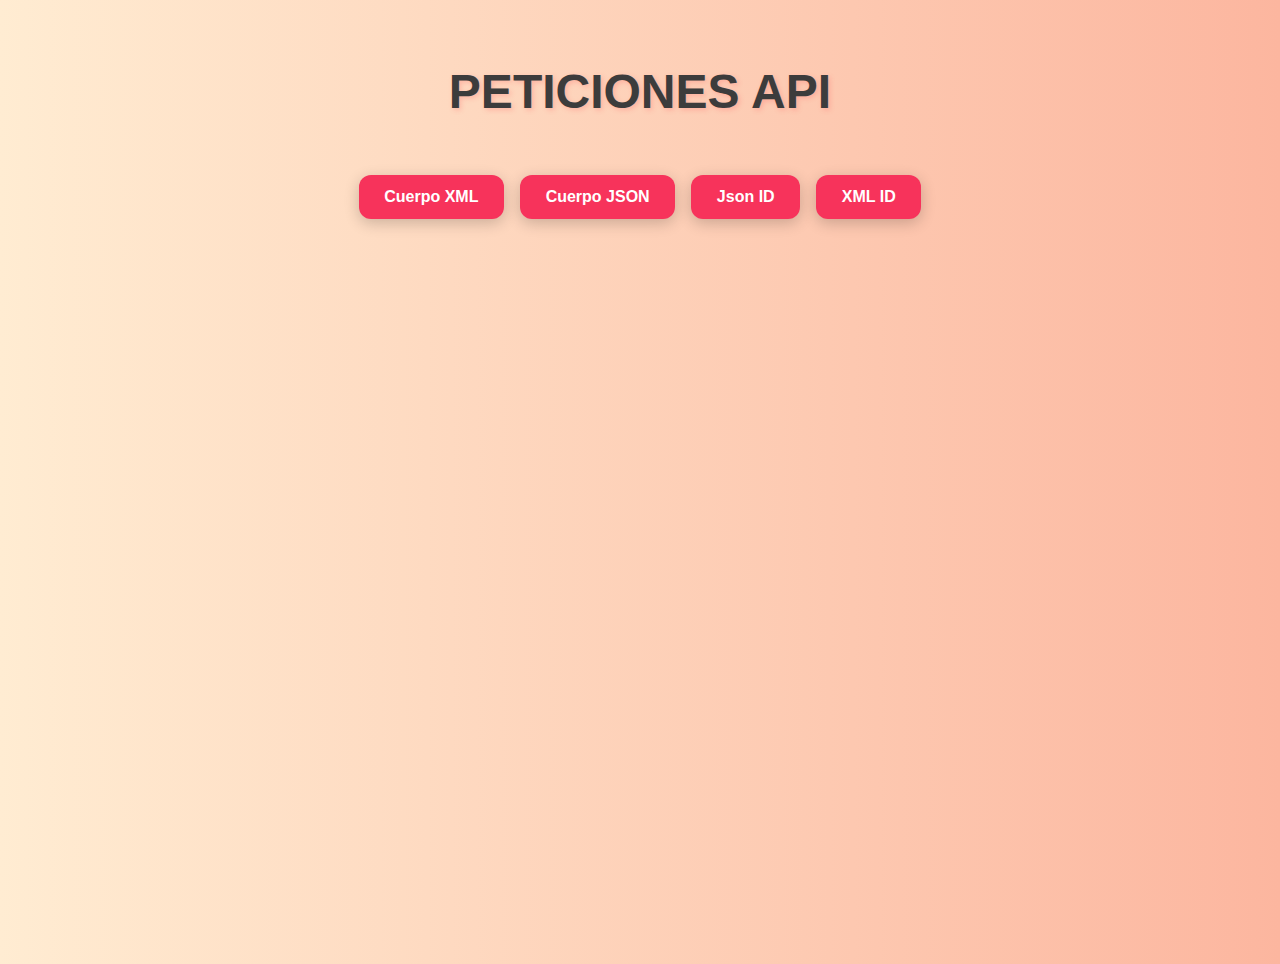
<file: Módulo 3 - DJS/Index.html>
<!DOCTYPE html>
<html lang="en">
<head>
    <meta charset="UTF-8">
    <meta name="viewport" content="width=device-width, initial-scale=1.0">
    <title>PETICIONES API</title>
    <link rel="stylesheet" href="style.css">
    <script src="script.js"></script>
</head>
<body>
    <H1>PETICIONES API</H1>
    <img id="dogImage" style="max-width: 300px;">

    <div class="BotonesPeticion">
        <button onclick="getxml()">Cuerpo XML </button>
        <button onclick="getJSON()">Cuerpo JSON</button>
        <button id="GetIdApi" onclick="getId()">Json ID</button>
        <button id="GetIdApi" onclick="getIdXML()">XML ID</button>
    </div>

</body>
</html>
</file>
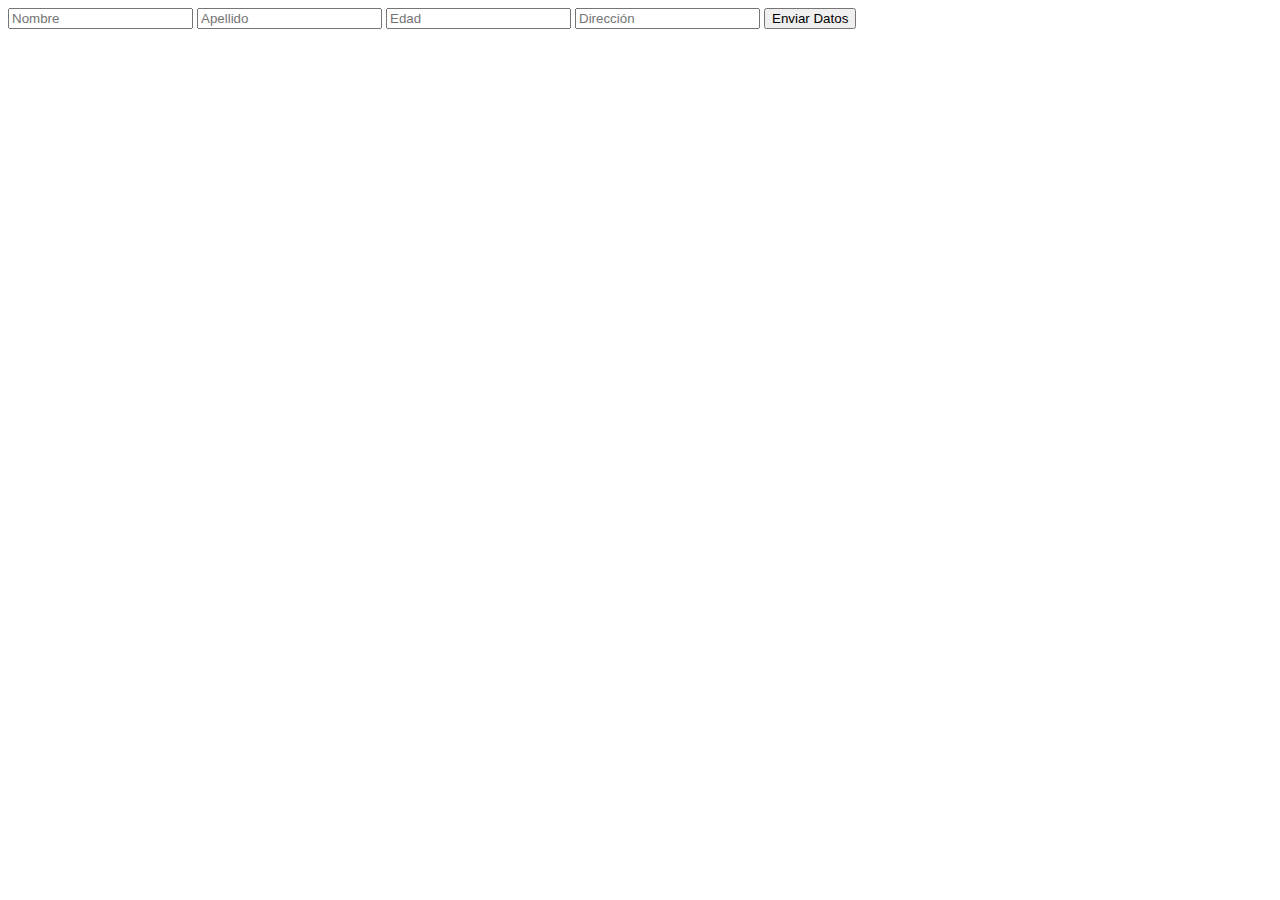
<file: Módulo 4- LocalStorage/index.html>
<!DOCTYPE html>
<html lang="en">
<head>
    <meta charset="UTF-8">
    <meta name="viewport" content="width=device-width, initial-scale=1.0">
    <title>LocalStorage</title>
</head>
<body>
    <form id="userForm">
        <input type="text" id="nombre" placeholder="Nombre" required>
        <input type="text" id="apellido" placeholder="Apellido" required>
        <input type="number" id="edad" placeholder="Edad" required>
        <input type="text" id="direccion" placeholder="Dirección" required>
        <button type="submit">Enviar Datos</button>
    </form>
    <div id="datosGuardados"></div>
    <script src="features.js"></script>
</body>
</html>
</file>
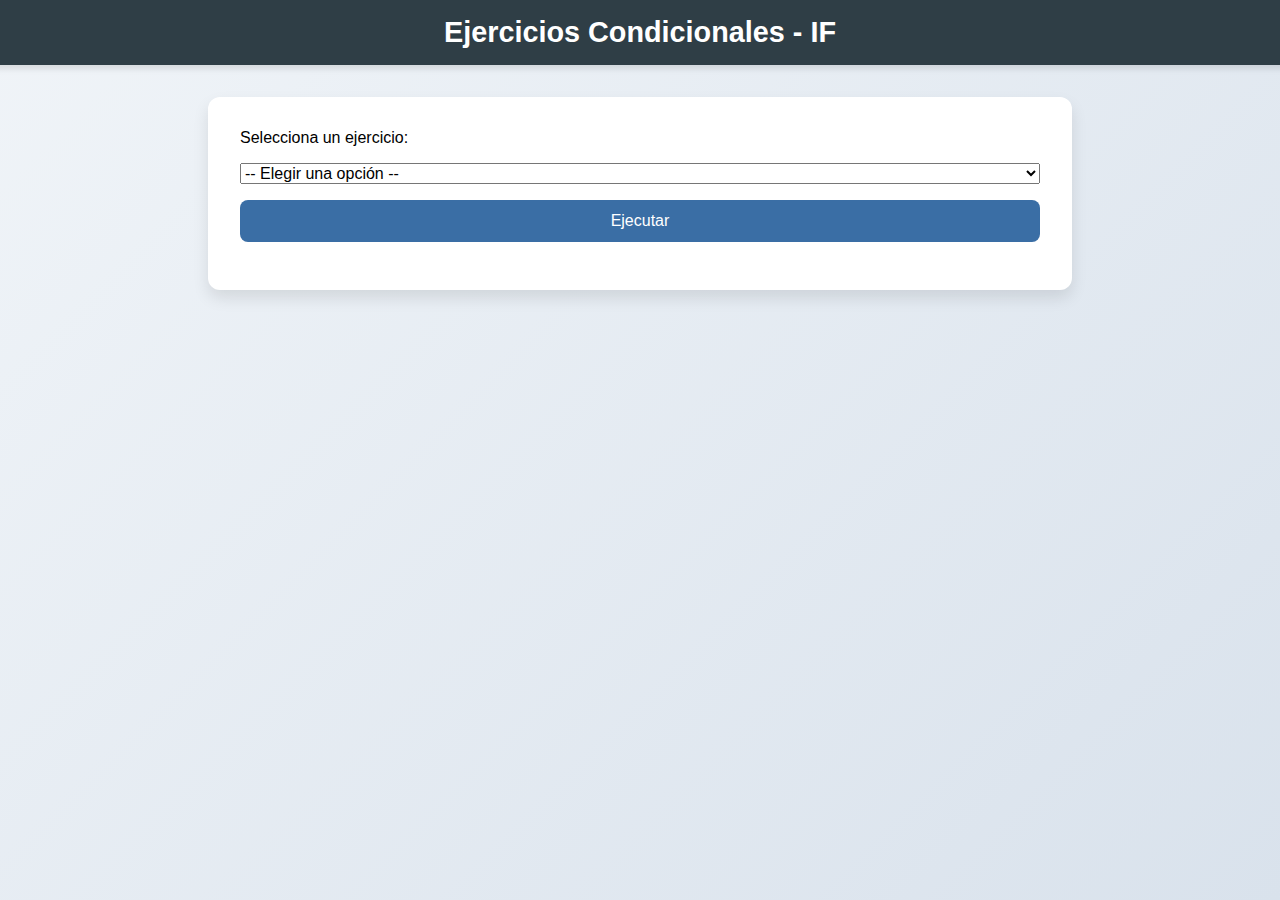
<file: Módulo 2 - Condicionales/mainIf.html>
<!DOCTYPE html>
<html lang="es">
<head>
<meta charset="UTF-8">
<meta name="viewport" content="width=device-width, initial-scale=1.0">
    <link rel="stylesheet" href="styleMainIf.css">
    <script src="Functions.js"></script>
<title>PRACTICA 2 - IF</title>

</head>
<body>
<header>
<h1>Ejercicios Condicionales - IF</h1>
</header>

<main>
<label for="ejercicio">Selecciona un ejercicio:</label>
<select id="ejercicio" onchange="mostrarInputs()">
    <option value="">-- Elegir una opción --</option>
    <option value="1">1. Número positivo o negativo</option>
    <option value="2">2. Mayor de edad</option>
    <option value="3">3. Número par o impar</option>
    <option value="4">4. Calificación aprobatoria</option>
    <option value="5">5. Día de la semana</option>
    <option value="6">6. Mayor de dos números</option>
    <option value="7">7. Hora del día</option>
    <option value="8">8. Número en un rango</option>
    <option value="9">9. Meses del año</option>
    <option value="10">10. Multiplicación si > 100</option>
</select>

<div id="inputs"></div>

<button onclick="ejecutarEjercicio()">Ejecutar</button>

<div class="resultado" id="resultado"></div>
</main>

</body>
</html>
</file>
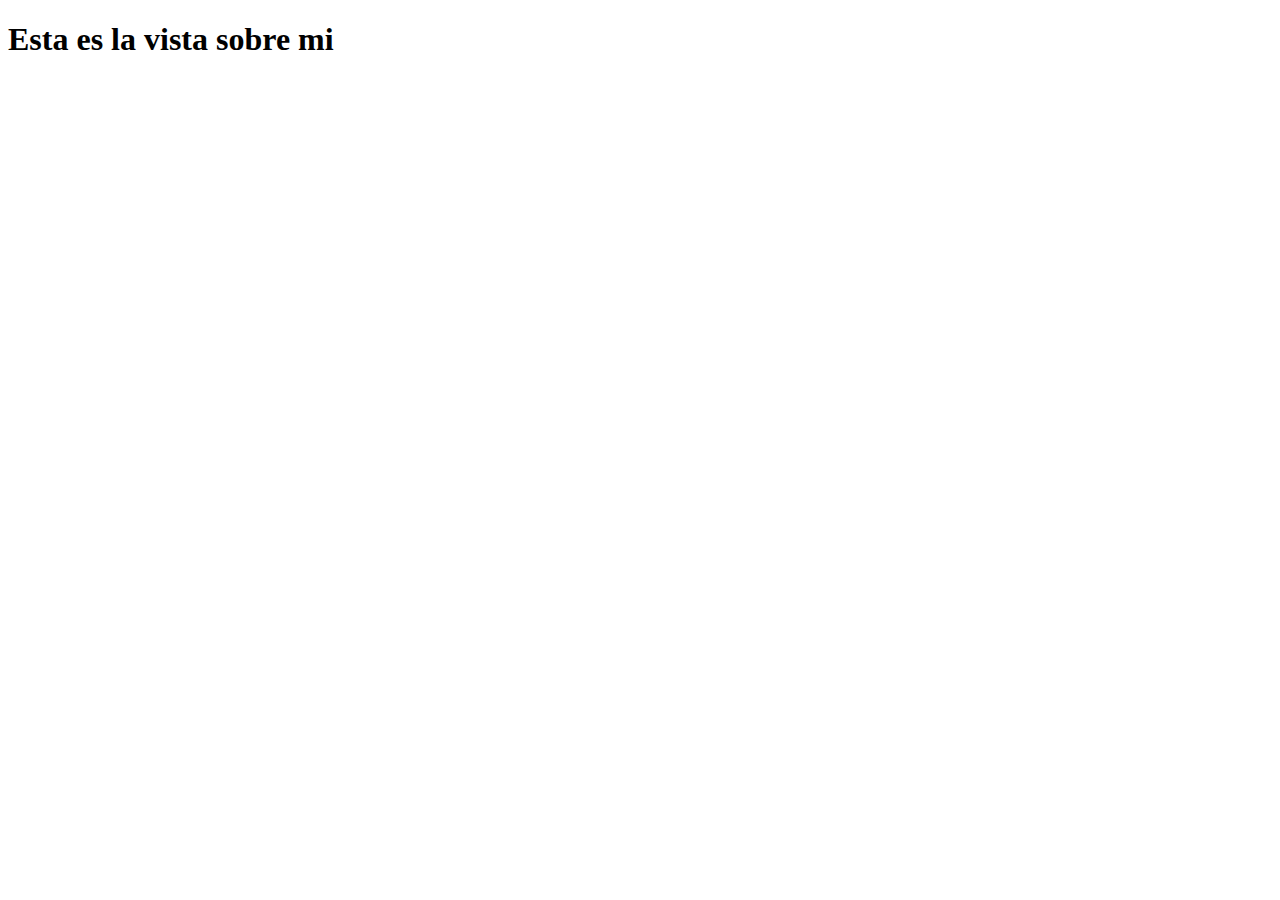
<file: Módulo 1 - HTML y Css/Proyectos/aboutme.html>
<!DOCTYPE html>
<html lang="en">
<head>
    <meta charset="UTF-8">
    <meta name="viewport" content="width=device-width, initial-scale=1.0">
    <title>Sobre mi</title>
</head>
<body>
    <h1>Esta es la vista sobre mi</h1>
</body>
</html>
</file>
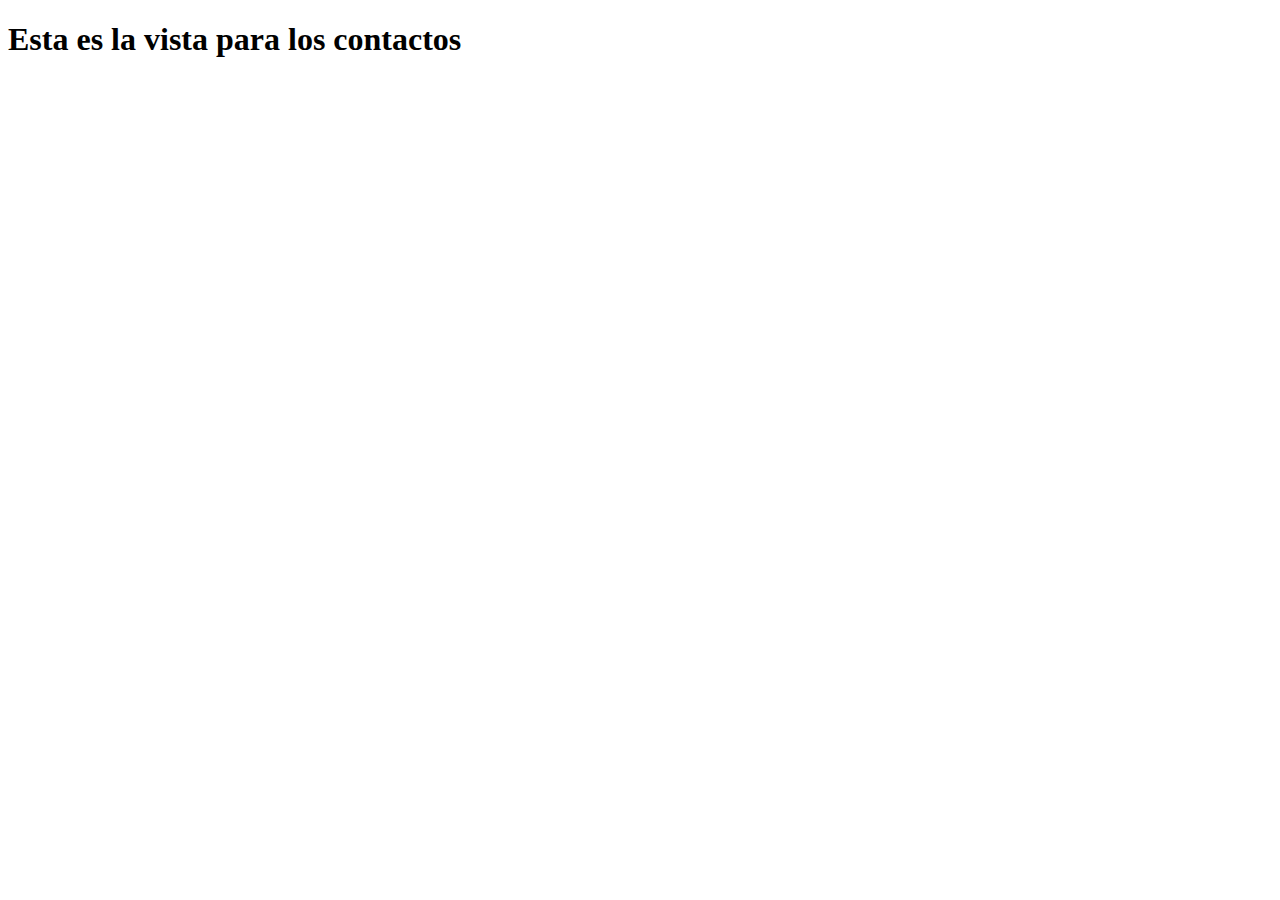
<file: Módulo 1 - HTML y Css/Proyectos/contact.html>
<!DOCTYPE html>
<html lang="en">
<head>
    <meta charset="UTF-8">
    <meta name="viewport" content="width=device-width, initial-scale=1.0">
    <title>Contact</title>
</head>
<body>
    <h1>Esta es la vista para los contactos</h1>
</body>
</html>
</file>
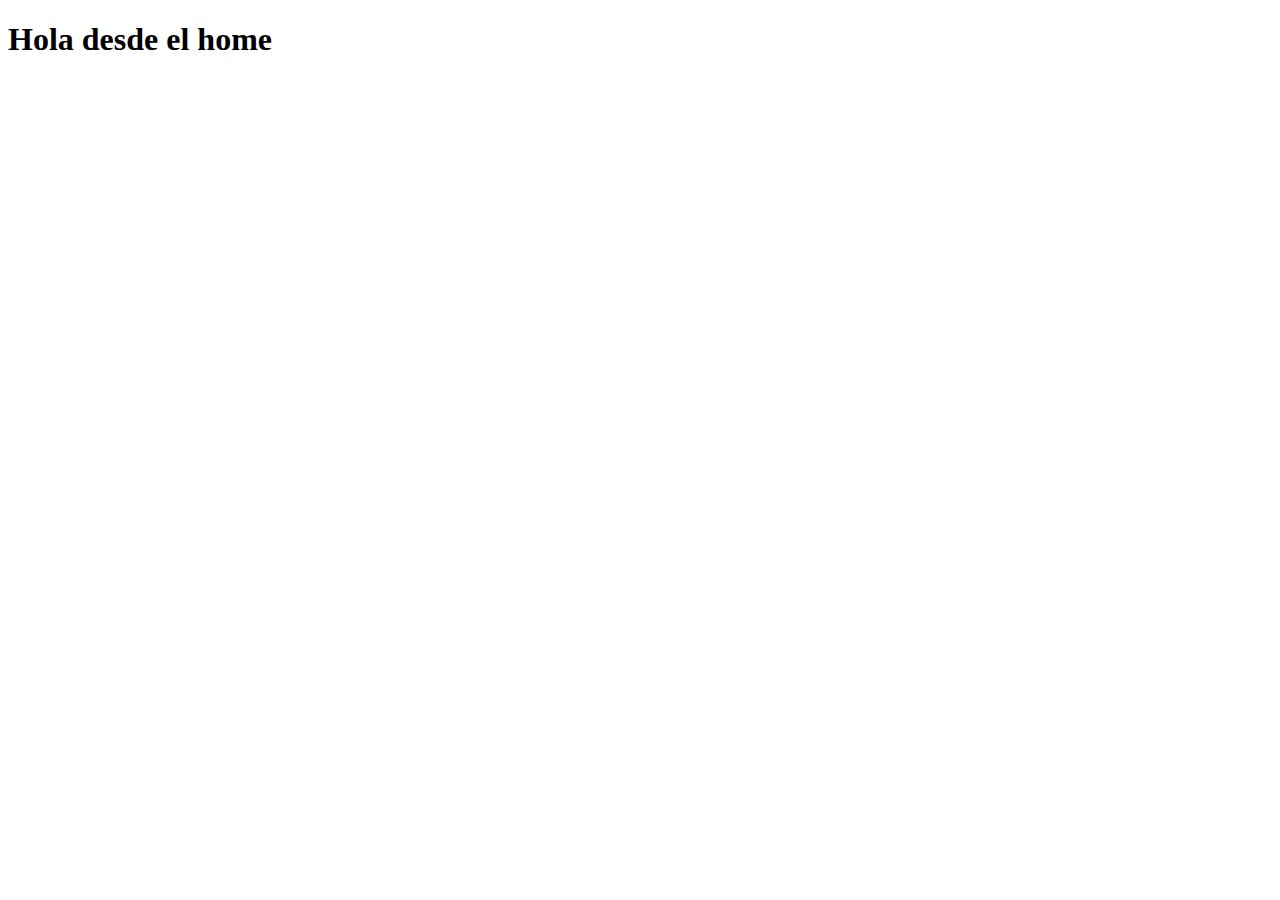
<file: Módulo 1 - HTML y Css/Proyectos/home.html>
<!DOCTYPE html>
<html lang="en">
<head>
    <meta charset="UTF-8">
    <meta name="viewport" content="width=device-width, initial-scale=1.0">
    <title>HOME</title>
</head>
<body>
    <h1>Hola desde el home</h1>
</body>
</html>
</file>
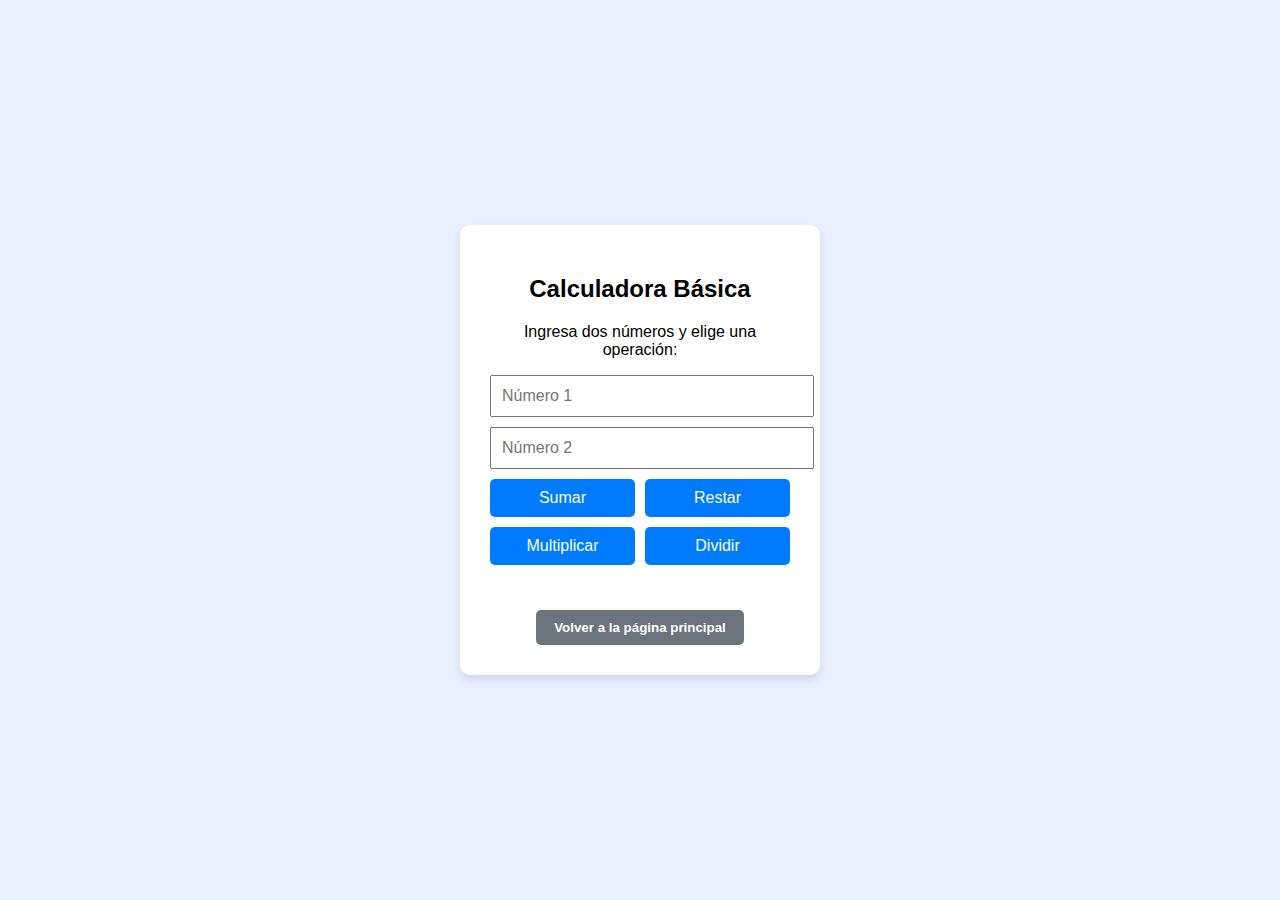
<file: Módulo 2/Mini Proyecto -Calculadora-/Features_Calculator.html>
<!DOCTYPE html>
<html lang="es">
<head>
  <meta charset="UTF-8">
  <title>Calculadora</title>
  <link rel="stylesheet" href="Styles_F.css">
</head>
<body class="calc-page">
  <div class="calculator-container">
    <h2>Calculadora Básica</h2>
    <p>Ingresa dos números y elige una operación:</p>

    <input type="number" id="num1" placeholder="Número 1">
    <input type="number" id="num2" placeholder="Número 2">

    <div class="button-grid">
      <button onclick="sumar()">Sumar</button>
      <button onclick="restar()">Restar</button>
      <button onclick="multiplicar()">Multiplicar</button>
      <button onclick="dividir()">Dividir</button>
    </div>
    <div style="margin-top: 25px;">
      <button class="back-home-btn" onclick="window.location.href='Main.html'">
        Volver a la página principal
      </button>
    </div>

  </div>
  
  <script src="functionalities_F.js"></script>
</body>
</html>
</file>
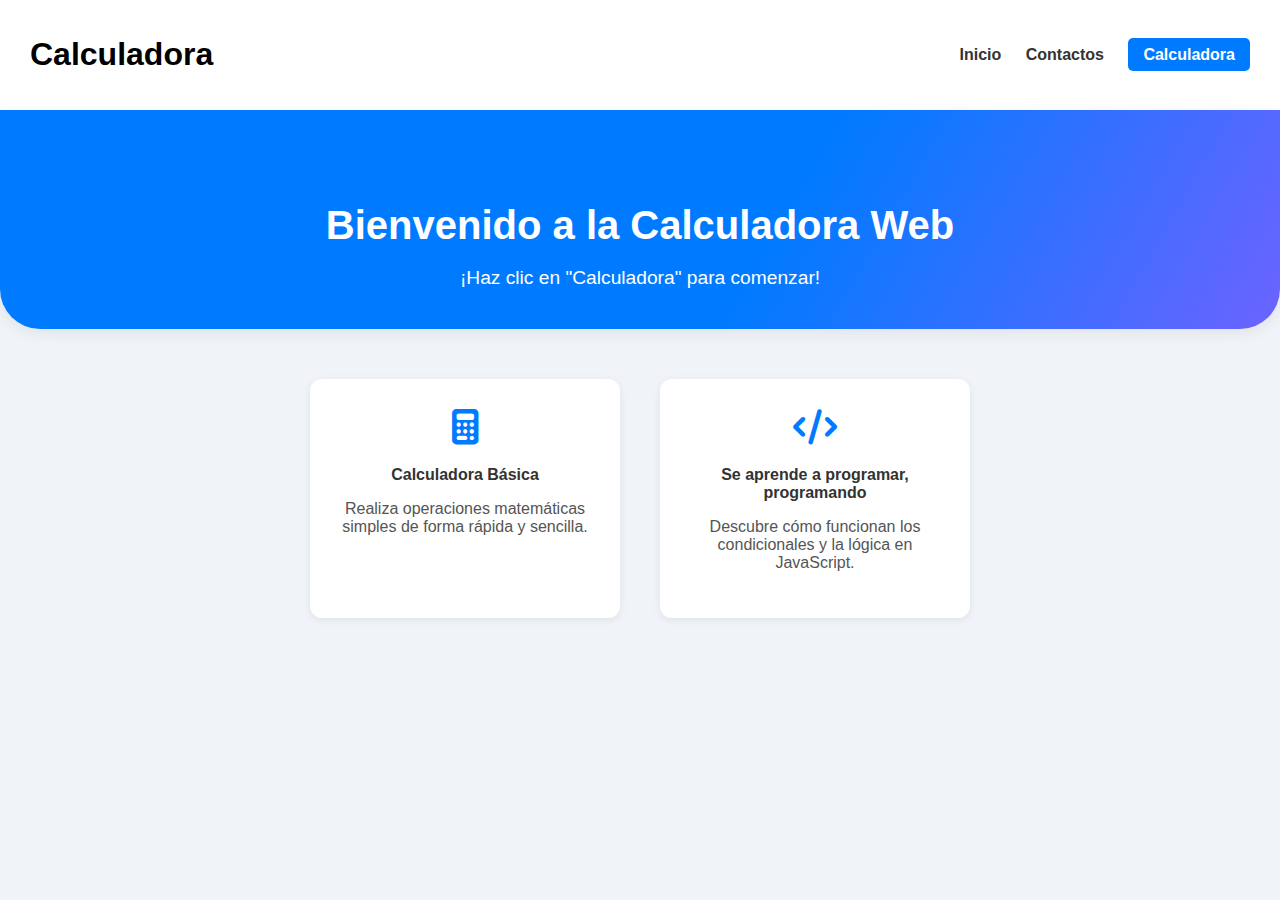
<file: Módulo 2/Mini Proyecto -Calculadora-/Main.html>
<!DOCTYPE html>
<html lang="es">
<head>
<meta charset="UTF-8">
<title>Página Principal</title>
<link rel="stylesheet" href="Styles_F.css">
<link rel="stylesheet" href="https://cdnjs.cloudflare.com/ajax/libs/font-awesome/6.5.0/css/all.min.css">

</head>
<body>
<nav class="navbar">
<h1>Calculadora</h1>
<div class="nav-links">
    <a href="#">Inicio</a>
    <a href="#" id="contactBtn">Contactos</a>
    <a href="Features_Calculator.html" class="btn">Calculadora</a>
</div>
</nav>

<!-- Contactos -->
<div class="modal-bg" id="modalContacto">
<div class="modal-content">
    <h3>Contacto</h3>
    <div class="icon-links">
    <a href="https://github.com/Ronny-Abreu?tab=overview&from=2025-05-01&to=2025-05-14" target="_blank" title="GitHub"><i class="fab fa-github"></i></a>
    <a href="https://discord.com/users/_slimreaperr" target="_blank" title="Discord"><i class="fab fa-discord"></i></a>
    </div>
</div>
</div>

<section class="hero-section">
<h2>Bienvenido a la Calculadora Web</h2>
<p>
¡Haz clic en "Calculadora" para comenzar!
</p>
</section>

<section class="features-section">
<div class="feature-card">
    <i class="fas fa-calculator"></i>
    <h4>Calculadora Básica</h4>
    <p>Realiza operaciones matemáticas simples de forma rápida y sencilla.</p>
</div>

<div class="feature-card">
    <i class="fas fa-code"></i>
    <h4>Se aprende a programar, programando</h4>
    <p>Descubre cómo funcionan los condicionales y la lógica en JavaScript.</p>
</div>

</section>

<script>
// Apertura del modal de Contactos
const contactBtn = document.getElementById('contactBtn');
const modal = document.getElementById('modalContacto');
contactBtn.onclick = function(e) {
    e.preventDefault();
    modal.classList.add('active');
};
modal.onclick = function(e) {
    if (e.target === modal) {
    modal.classList.remove('active');
    }
};

document.addEventListener('keydown', function(e) {
    if (e.key === "Escape") modal.classList.remove('active');
});
</script>

</body>
</html>
</file>
<file: Módulo 3 - DJS/style.css>
body {
      margin: 0;
      padding: 0;
      font-family: 'Segoe UI', Tahoma, Geneva, Verdana, sans-serif;
      background: linear-gradient(to right, #ffecd2, #fcb69f);
      color: #222;
      display: flex;
      flex-direction: column;
      align-items: center;
      justify-content: start;
      min-height: 100vh;
      padding: 2rem;
    }

    h1 {
      font-size: 3rem;
      margin-bottom: 1.5rem;
      color: #3c3c3c;
      text-shadow: 2px 2px 5px rgba(255, 100, 100, 0.3);
    }

    #dogImage {
      max-width: 500px;
      width: 100%;
      border-radius: 20px;
      box-shadow: 0 12px 30px rgba(0, 0, 0, 0.25);
      transition: transform 0.3s ease-in-out;
      margin-bottom: 2rem;
    }

    #dogImage:hover {
      transform: scale(1.03);
    }

    .BotonesPeticion {
      display: flex;
      flex-wrap: wrap;
      gap: 1rem;
      justify-content: center;
    }

    .BotonesPeticion button {
      padding: 0.8rem 1.6rem;
      font-size: 1rem;
      border: none;
      border-radius: 12px;
      background: #f7335b;
      color: white;
      font-weight: bold;
      cursor: pointer;
      transition: transform 0.2s ease, box-shadow 0.2s ease;
      box-shadow: 0 4px 15px rgba(0, 0, 0, 0.2);
    }

    .BotonesPeticion button:hover {
      transform: translateY(-3px);
      box-shadow: 0 6px 20px rgba(0, 0, 0, 0.3);
    }
</file>
<file: Módulo 2 - Condicionales/styleMainIf.css>
body {
    font-family: 'Segoe UI', sans-serif;
    background: linear-gradient(135deg, #f0f4f8, #d9e2ec);
    margin: 0;
    padding: 0;
    display: flex;
    flex-direction: column;
    align-items: center;
    min-height: 100vh;
}

header {
    background-color: #2f3e46;
    color: white;
    padding: 1rem 2rem;
    width: 100%;
    text-align: center;
    box-shadow: 0 4px 6px rgba(0,0,0,0.1);
}

h1 {
    margin: 0;
    font-size: 1.8rem;
}

main {
    width: 90%;
    max-width: 800px;
    margin: 2rem 0;
    background: white;
    border-radius: 12px;
    padding: 2rem;
    box-shadow: 0 8px 16px rgba(0,0,0,0.1);
}

label, select, input, button {
    display: block;
    width: 100%;
    margin-bottom: 1rem;
    font-size: 1rem;
}

button {
    background-color: #3a6ea5;
    color: white;
    padding: 0.75rem;
    border: none;
    border-radius: 8px;
    cursor: pointer;
    transition: background-color 0.3s;
}

button:hover {
    background-color: #2f5d8a;
}

.resultado {
    font-weight: bold;
    margin-top: 1rem;
    color: #333;
}
</file>
<file: Módulo 2/Mini Proyecto -Calculadora-/Styles_F.css>
body {
  margin: 0;
  font-family: Arial, sans-serif;
  background-color: #f0f4f8;
}

.navbar {
  display: flex;
  justify-content: space-between;
  align-items: center;
  background-color: #ffffff;
  padding: 15px 30px;
  box-shadow: 0 2px 4px rgba(0,0,0,0.1);
}

.nav-links a {
  margin-left: 20px;
  text-decoration: none;
  color: #333;
  font-weight: bold;
}

.nav-links .btn {
  padding: 8px 15px;
  background-color: #007BFF;
  color: white;
  border-radius: 5px;
}

.nav-links .btn:hover {
  background-color: #0056b3;
}

.main-content {
  text-align: center;
  margin-top: 100px;
}

.modal-bg {
      display: none;
      position: fixed;
      z-index: 1000;
      left: 0; top: 0;
      width: 100vw; height: 100vh;
      background: rgba(20, 20, 30, 0.95);
      justify-content: center;
      align-items: center;
    }
    .modal-bg.active { display: flex; }
    .modal-content {
      background: #23272f;
      padding: 40px 30px 30px 30px;
      border-radius: 12px;
      text-align: center;
      box-shadow: 0 8px 32px rgba(0,0,0,0.3);
      min-width: 300px;
    }
    .modal-content h3 {
      color: #fff;
      margin-bottom: 20px;
    }
    .icon-links {
      display: flex;
      justify-content: center;
      gap: 40px;
      margin-top: 10px;
    }
    .icon-links a {
      color: #fff;
      font-size: 2.5rem;
      transition: color 0.2s;
    }
    .icon-links a:hover {
      color: #007BFF;
    }
    /* Mejoras visuales para Main */
    .hero-section {
      background: linear-gradient(120deg, #007BFF 60%, #6c63ff 100%);
      color: #fff;
      padding: 60px 0 40px 0;
      text-align: center;
      border-radius: 0 0 40px 40px;
      box-shadow: 0 4px 16px rgba(0,0,0,0.07);
    }
    .hero-section h2 {
      font-size: 2.5rem;
      margin-bottom: 10px;
    }
    .hero-section p {
      font-size: 1.2rem;
      margin-bottom: 0;
    }
    .features-section {
      display: flex;
      justify-content: center;
      gap: 40px;
      margin: 50px 0 30px 0;
      flex-wrap: wrap;
    }
    .feature-card {
      background: #fff;
      border-radius: 12px;
      box-shadow: 0 2px 8px rgba(0,0,0,0.08);
      padding: 30px 25px;
      width: 260px;
      text-align: center;
      transition: transform 0.2s;
    }
    .feature-card:hover {
      transform: translateY(-6px) scale(1.03);
      box-shadow: 0 6px 18px rgba(0,0,0,0.13);
    }
    .feature-card i {
      font-size: 2.2rem;
      color: #007BFF;
      margin-bottom: 12px;
    }
    .feature-card h4 {
      margin: 10px 0 8px 0;
      color: #333;
    }
    .feature-card p {
      color: #555;
      font-size: 1rem;
    }
    footer {
      text-align: center;
      color: #888;
      padding: 18px 0 10px 0;
      font-size: 1rem;
      margin-top: 40px;
    }

.calc-page {
  display: flex;
  justify-content: center;
  align-items: center;
  height: 100vh;
  background-color: #e8f0fe;
}

.calculator-container {
  background: white;
  padding: 30px;
  border-radius: 10px;
  box-shadow: 0 5px 10px rgba(0,0,0,0.1);
  width: 300px;
  text-align: center;
}

.calculator-container input {
  display: block;
  width: 100%;
  margin: 10px 0;
  padding: 10px;
  font-size: 16px;
}
.back-home-btn {
    display: inline-block;
    margin-top: 20px;
    padding: 10px 18px;
    background-color: #6c757d;
    color: #fff;
    border: none;
    border-radius: 5px;
    font-weight: bold;
    text-decoration: none;
    cursor: pointer;
    transition: background-color 0.2s;
}

.back-home-btn:hover {
    background-color: #495057;
}
.button-grid {
  display: grid;
  grid-template-columns: 1fr 1fr;
  gap: 10px;
}

.button-grid button {
  padding: 10px;
  font-size: 16px;
  cursor: pointer;
  background-color: #007BFF;
  border: none;
  color: white;
  border-radius: 5px;
  transition: background-color 0.2s ease;
}

.button-grid button:hover {
  background-color: #0056b3;
}
</file>
